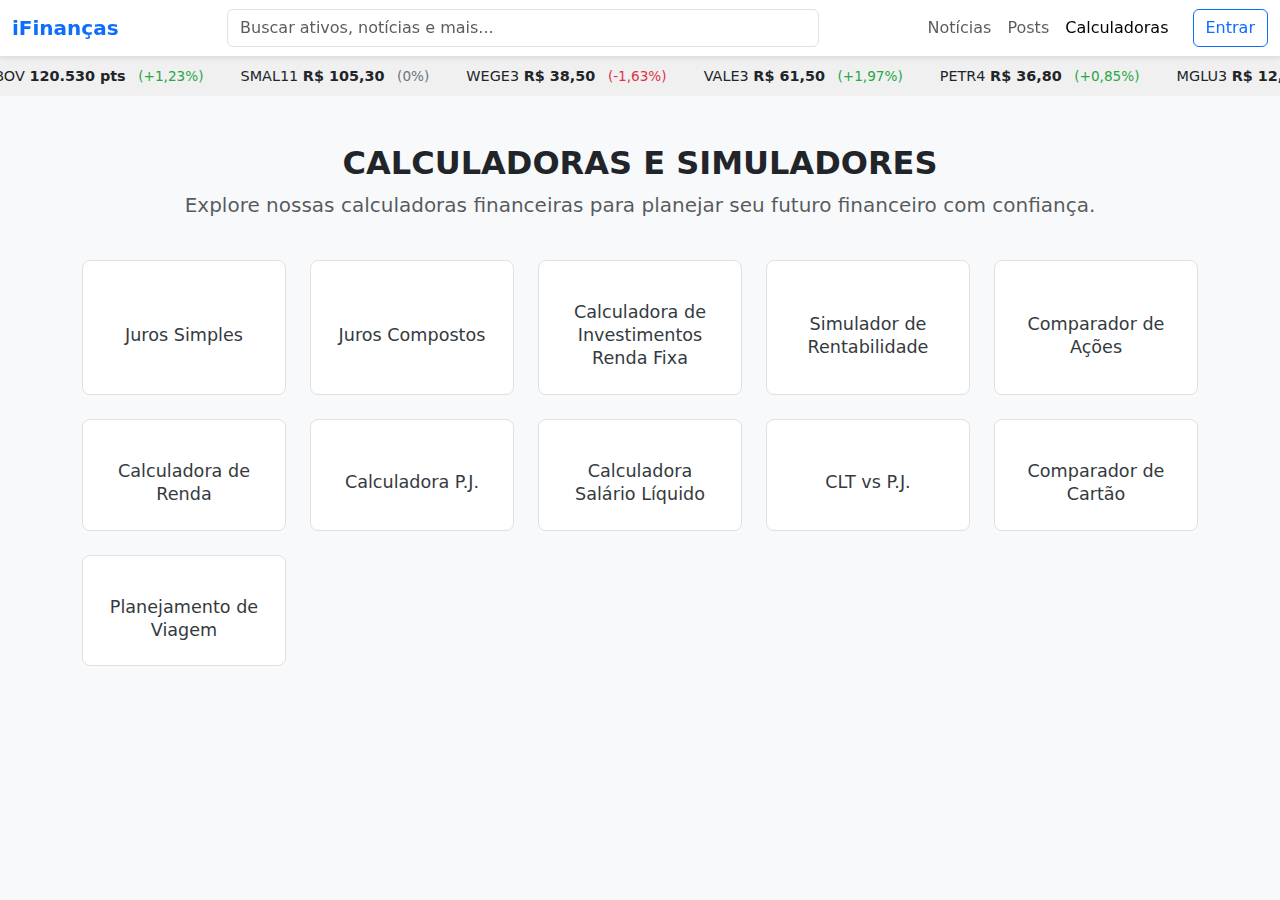
<file: pages/calculadoras/index.html>
<!DOCTYPE html>
<html lang="pt-BR">
<head>
    <meta charset="UTF-8">
    <meta name="viewport" content="width=device-width, initial-scale=1.0">
    <title>Calculadoras e Simuladores - iFinanças</title>
    <link href="https://cdn.jsdelivr.net/npm/bootstrap@5.3.3/dist/css/bootstrap.min.css" rel="stylesheet" integrity="sha384-QWTKZyjpPEjISv5WaRU9OFeRpok6YctnYmDr5pNlyT2bRjXh0JMhjY6hW+ALEwIH" crossorigin="anonymous">
    <!-- Font Awesome com hash de integridade corrigido para exibir os ícones -->
    <link rel="stylesheet" href="https://cdnjs.cloudflare.com/ajax/libs/font-awesome/6.0.0-beta3/css/all.min.css" integrity="sha512-Fo3rlrZj/k7ujTnHg4CGR2D7kSs0v4LLanw2qksYuRlEzO+tcaEPQogQ0KaoGN26/zrn20ImR1DfuLWnOo7aBA==" crossorigin="anonymous" referrerpolicy="no-referrer" />
    <link rel="stylesheet" href="../../css/calculadoras.css">
    <link rel="stylesheet" href="../../css/animations.css">
</head>
<body>

    <header>
        <nav class="navbar navbar-expand-lg navbar-light bg-white fixed-top border-bottom shadow-sm">
            <div class="container-fluid">
                <!-- Caminho corrigido para a página inicial -->
                <a class="navbar-brand fw-bold text-primary" href="../../index.html">iFinanças</a>
                <button class="navbar-toggler" type="button" data-bs-toggle="collapse" data-bs-target="#mainNavbar" aria-controls="mainNavbar" aria-expanded="false" aria-label="Toggle navigation">
                    <span class="navbar-toggler-icon"></span>
                </button>
                <div class="collapse navbar-collapse" id="mainNavbar">
                    <form class="d-flex mx-auto my-2 my-lg-0 navbar-search-form" role="search">
                        <input class="form-control me-2" type="search" placeholder="Buscar ativos, notícias e mais..." aria-label="Buscar">
                    </form>

                    <ul class="navbar-nav">
                        <li class="nav-item">
                            <!-- Caminho corrigido -->
                            <a class="nav-link" href="../../index.html">Notícias</a>
                        </li>
                        <li class="nav-item">
                            <!-- Caminho corrigido -->
                            <a class="nav-link" href="../../index.html">Posts</a>
                        </li>
                        <li class="nav-item">
                            <a class="nav-link active" aria-current="page" href="#">Calculadoras</a>
                        </li>
                    </ul>

                    <div class="d-flex align-items-center ms-lg-3 mt-2 mt-lg-0">
                        <button id="adminButton" class="btn btn-outline-primary">Entrar</button>
                    </div>
                </div>
            </div>
        </nav>
    </header>

<div class="ticker-bar">
    <div class="container-fluid">
        <div class="ticker-content">
            <div class="ticker-item"><span>IBOV</span> <span class="fw-bold">120.530 pts</span> <span class="quote-change positive">(+1,23%)</span></div>
            <div class="ticker-item"><span>SMAL11</span> <span class="fw-bold">R$ 105,30</span> <span class="quote-change neutral">(0%)</span></div>
            <div class="ticker-item"><span>WEGE3</span> <span class="fw-bold">R$ 38,50</span> <span class="quote-change negative">(-1,63%)</span></div>
            <div class="ticker-item"><span>VALE3</span> <span class="fw-bold">R$ 61,50</span> <span class="quote-change positive">(+1,97%)</span></div>
            <div class="ticker-item"><span>PETR4</span> <span class="fw-bold">R$ 36,80</span> <span class="quote-change positive">(+0,85%)</span></div>
            <div class="ticker-item"><span>MGLU3</span> <span class="fw-bold">R$ 12,25</span> <span class="quote-change negative">(-2,15%)</span></div>
            <div class="ticker-item"><span>IBOV</span> <span class="fw-bold">120.530 pts</span> <span class="quote-change positive">(+1,23%)</span></div>
            <div class="ticker-item"><span>SMAL11</span> <span class="fw-bold">R$ 105,30</span> <span class="quote-change neutral">(0%)</span></div>
            <div class="ticker-item"><span>WEGE3</span> <span class="fw-bold">R$ 38,50</span> <span class="quote-change negative">(-1,63%)</span></div>
            <div class="ticker-item"><span>VALE3</span> <span class="fw-bold">R$ 61,50</span> <span class="quote-change positive">(+1,97%)</span></div>
            <div class="ticker-item"><span>PETR4</span> <span class="fw-bold">R$ 36,80</span> <span class="quote-change positive">(+0,85%)</span></div>
            <div class="ticker-item"><span>MGLU3</span> <span class="fw-bold">R$ 12,25</span> <span class="quote-change negative">(-2,15%)</span></div>
        </div>
    </div>
</div>

    <main class="container my-5">
        <div class="row mb-4">
            <div class="col-12 text-center">
                <h2 class="fw-bold text-dark">CALCULADORAS E SIMULADORES</h2>
                <p class="lead text-muted">Explore nossas calculadoras financeiras para planejar seu futuro financeiro com confiança.</p>
            </div>
        </div>

        <div class="row row-cols-1 row-cols-sm-2 row-cols-md-3 row-cols-lg-5 g-4">
            
            <div class="col">
                <a href="/ifinancas/pages/calculadoras/juros-simples/" class="text-decoration-none">
                    <div class="calculator-card">
                        <i class="fas fa-percent icon"></i>
                        <h5>Juros Simples</h5>
                    </div>
                </a>
            </div>
            <div class="col">
                <a href="/ifinancas/pages/calculadoras/juros-compostos/" class="text-decoration-none">
                    <div class="calculator-card">
                        <i class="fas fa-calculator icon"></i>
                        <h5>Juros Compostos</h5>
                    </div>
                </a>
            </div>
            <div class="col">
                <a href="#" class="text-decoration-none">
                    <div class="calculator-card">
                        <i class="fas fa-chart-bar icon"></i>
                        <h5>Calculadora de Investimentos Renda Fixa</h5>
                    </div>
                </a>
            </div>
            <div class="col">
                <a href="#" class="text-decoration-none">
                    <div class="calculator-card">
                        <i class="fas fa-chart-pie icon"></i>
                        <h5>Simulador de Rentabilidade</h5>
                    </div>
                </a>
            </div>
            <div class="col">
                <a href="#" class="text-decoration-none">
                    <div class="calculator-card">
                        <i class="fas fa-balance-scale icon"></i>
                        <h5>Comparador de Ações</h5>
                    </div>
                </a>
            </div>
            <div class="col">
                <a href="#" class="text-decoration-none">
                    <div class="calculator-card">
                        <i class="fas fa-file-invoice-dollar icon"></i>
                        <h5>Calculadora de Renda</h5>
                    </div>
                </a>
            </div>
            <div class="col">
                <a href="#" class="text-decoration-none">
                    <div class="calculator-card">
                        <i class="fas fa-coins icon"></i>
                        <h5>Calculadora P.J.</h5>
                    </div>
                </a>
            </div>
            <div class="col">
                <a href="#" class="text-decoration-none">
                    <div class="calculator-card">
                        <i class="fas fa-wallet icon"></i>
                        <h5>Calculadora Salário Líquido</h5>
                    </div>
                </a>
            </div>
            <div class="col">
                <a href="#" class="text-decoration-none">
                    <div class="calculator-card">
                        <i class="fas fa-briefcase icon"></i>
                        <h5>CLT vs P.J.</h5>
                    </div>
                </a>
            </div>
            <div class="col">
                <a href="#" class="text-decoration-none">
                    <div class="calculator-card">
                        <i class="fas fa-credit-card icon"></i>
                        <h5>Comparador de Cartão</h5>
                    </div>
                </a>
            </div>
            <div class="col">
                <a href="#" class="text-decoration-none">
                    <div class="calculator-card">
                        <i class="fas fa-piggy-bank icon"></i>
                        <h5>Planejamento de Viagem</h5> 
                    </div>
                </a>
            </div>
        </div>
    </main>
    <div class="modal fade" id="loginModal" tabindex="-1" aria-labelledby="loginModalLabel" aria-hidden="true">
    <div class="modal-dialog">
        <div class="modal-content">
            <div class="modal-header">
                <h5 class="modal-title" id="loginModalLabel">Login de Administrador</h5>
                <button type="button" class="btn-close" data-bs-dismiss="modal" aria-label="Fechar"></button>
            </div>
            <div class="modal-body">
                <form id="loginForm">
                    <div class="mb-3">
                        <label for="usernameInput" class="form-label">Usuário</label>
                        <input type="text" class="form-control" id="usernameInput" required>
                    </div>
                    <div class="mb-3">
                        <label for="passwordInput" class="form-label">Senha</label>
                        <input type="password" class="form-control" id="passwordInput" required>
                    </div>
                    <div id="loginErrorMessage" class="alert alert-danger d-none" role="alert">
                        Usuário ou senha incorretos.
                    </div>
                    <button type="submit" class="btn btn-primary w-100">Entrar</button>
                </form>
            </div>
        </div>
    </div>
</div>
    <script src="../../js/animations.js"></script>
    <script src="https://cdn.jsdelivr.net/npm/bootstrap@5.3.3/dist/js/bootstrap.bundle.min.js" integrity="sha384-YvpcrYf0tY3lHB60NNkmXc5s9fDVZLESaAA55NDzOxhy9GkcIdslK1eN7N6jIeHz" crossorigin="anonymous"></script>
</body>
</html>
</file>
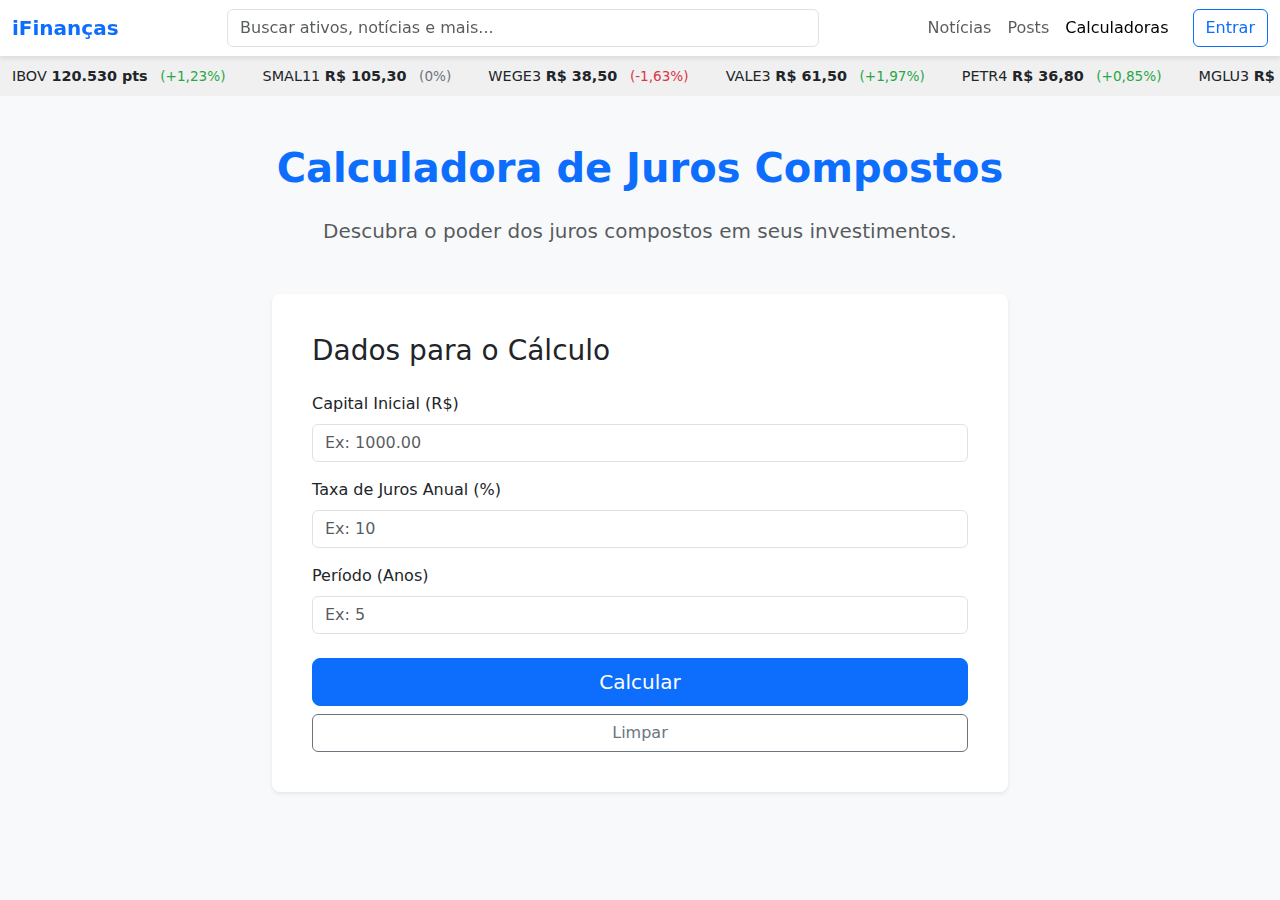
<file: pages/calculadoras/juros-compostos/index.html>
<!DOCTYPE html>
<html lang="pt-BR">
<head>
    <meta charset="UTF-8">
    <meta name="viewport" content="width=device-width, initial-scale=1.0">
    <title>Calculadora de Juros Compostos - iFinanças</title>
    <link href="https://cdn.jsdelivr.net/npm/bootstrap@5.3.3/dist/css/bootstrap.min.css" rel="stylesheet" integrity="sha384-QWTKZyjpPEjISv5WaRU9OFeRpok6YctnYmDr5pNlyT2bRjXh0JMhjY6hW+ALEwIH" crossorigin="anonymous">
    <link rel="stylesheet" href="https://cdnjs.cloudflare.com/ajax/libs/font-awesome/6.0.0-beta3/css/all.min.css" integrity="sha512-Fo3rlalH+t2L/Pz+m/3d+V0rU+J4o/8j/T+4Q6E0gKxO4w+t+R8gBwF5K6/q/F+u6V+w+C4wz+w+F5K6/q/F+w+C4wz+w+" crossorigin="anonymous" referrerpolicy="no-referrer" />
    <style>
        body {
            padding-top: 56px; /* Para o navbar fixo */
            background-color: #f8f9fa;
            min-height: 100vh; /* Garante que o corpo da página ocupe toda a altura da viewport */
            display: flex;
            flex-direction: column;
        }
        .navbar-search-form {
            max-width: 600px;
            width: 100%;
        }
        main {
            flex-grow: 1; /* Faz com que o conteúdo principal ocupe o espaço disponível, empurrando o rodapé para baixo */
        }
        .calculator-section {
            background-color: #fff;
            padding: 2.5rem;
            border-radius: 0.5rem;
            box-shadow: 0 0.125rem 0.25rem rgba(0, 0, 0, 0.075);
            margin-bottom: 2rem; /* Espaço entre as seções ou antes do rodapé */
        }
        .result-section {
            background-color: #e9ecef; /* Cor de fundo para a área de resultados */
            padding: 2rem;
            border-radius: 0.5rem;
            box-shadow: inset 0 0 0.5rem rgba(0, 0, 0, 0.05); /* Sombra interna para destaque */
            text-align: center;
        }
        .result-section h4 {
            color: #0d6efd; /* Cor primária do Bootstrap */
            margin-bottom: 1rem;
        }
        .result-section p {
            font-size: 1.2rem;
            margin-bottom: 0.5rem;
        }
        .result-value {
            font-size: 2.5rem;
            font-weight: bold;
            color: #28a745; /* Verde para resultado positivo, ajuste conforme necessário */
        }
        footer {
            background-color: #343a40; /* Fundo escuro como no seu rodapé */
            color: #f8f9fa; /* Texto claro */
            padding: 2rem 0;
            margin-top: auto; /* Empurra o rodapé para o final da página */
        }
        footer a {
            color: #f8f9fa;
            text-decoration: none;
        }
        footer a:hover {
            color: #0d6efd;
        }

        /* Estilos do Ticker */
        .ticker-bar {
            background-color: #f0f0f0; /* Fundo cinza claro para a barra do ticker */
            padding: 0.5rem 0;
            overflow: hidden; /* Importante para esconder o conteúdo que sai da tela */
            white-space: nowrap; /* Garante que os itens permaneçam em uma linha */
            box-shadow: inset 0 1px 0 rgba(0,0,0,.05); /* Pequena sombra para separar do topo */
        }
        .ticker-content {
            display: inline-block; /* Permite que o conteúdo se estenda horizontalmente */
            animation: ticker-scroll 30s linear infinite; /* Nome da animação, duração, velocidade, repetição */
        }
        .ticker-item {
            display: inline-block; /* Itens na mesma linha */
            margin-right: 2rem; /* Espaçamento entre os itens */
            font-size: 0.9rem; /* Tamanho da fonte */
            vertical-align: middle; /* Alinha o texto verticalmente */
        }
        .quote-change {
            margin-left: 0.5rem;
            font-size: 0.85rem;
        }
        .quote-change.positive {
            color: #28a745; /* Verde do Bootstrap success */
        }
        .quote-change.negative {
            color: #dc3545; /* Vermelho do Bootstrap danger */
        }
        .quote-change.neutral {
            color: #6c757d; /* Cinza do Bootstrap secondary */
        }
        @keyframes ticker-scroll {
            0% { transform: translateX(0%); }
            100% { transform: translateX(-50%); } /* Rola 50% para a esquerda (assumindo conteúdo duplicado) */
        }
    </style>
</head>
<body>

    <header>
        <nav class="navbar navbar-expand-lg navbar-light bg-white fixed-top border-bottom shadow-sm">
            <div class="container-fluid">
                <a class="navbar-brand fw-bold text-primary" href="../../../index.html">iFinanças</a> 
                <button class="navbar-toggler" type="button" data-bs-toggle="collapse" data-bs-target="#mainNavbar"
                    aria-controls="mainNavbar" aria-expanded="false" aria-label="Toggle navigation">
                    <span class="navbar-toggler-icon"></span>
                </button>
                <div class="collapse navbar-collapse" id="mainNavbar">
                    <form class="d-flex mx-auto my-2 my-lg-0 navbar-search-form" role="search">
                        <input class="form-control me-2" type="search" placeholder="Buscar ativos, notícias e mais..."
                            aria-label="Buscar">
                    </form>

                    <ul class="navbar-nav">
                        <li class="nav-item">
                            <a class="nav-link" href="../../../index.html">Notícias</a> 
                        </li>
                        <li class="nav-item">
                            <a class="nav-link" href="../../../index.html">Posts</a> 
                        </li>
                        <li class="nav-item">
                            <a class="nav-link active" aria-current="page" href="../index.html">Calculadoras</a> 
                        </li>
                    </ul>

                    <div class="d-flex align-items-center ms-lg-3 mt-2 mt-lg-0">
                        <a href="#" class="btn btn-outline-primary" id="adminButton" data-bs-toggle="modal" data-bs-target="#loginModal">Entrar</a>
                    </div>
                </div>
            </div>
        </nav>
    </header>

    <div class="ticker-bar">
        <div class="container-fluid">
            <div class="ticker-content" id="dynamic-ticker-content">
                <div class="ticker-item"><span>IBOV</span> <span class="fw-bold">120.530 pts</span> <span class="quote-change positive">(+1,23%)</span></div>
                <div class="ticker-item"><span>SMAL11</span> <span class="fw-bold">R$ 105,30</span> <span class="quote-change neutral">(0%)</span></div>
                <div class="ticker-item"><span>WEGE3</span> <span class="fw-bold">R$ 38,50</span> <span class="quote-change negative">(-1,63%)</span></div>
                <div class="ticker-item"><span>VALE3</span> <span class="fw-bold">R$ 61,50</span> <span class="quote-change positive">(+1,97%)</span></div>
                <div class="ticker-item"><span>PETR4</span> <span class="fw-bold">R$ 36,80</span> <span class="quote-change positive">(+0,85%)</span></div>
                <div class="ticker-item"><span>MGLU3</span> <span class="fw-bold">R$ 12,25</span> <span class="quote-change negative">(-2,15%)</span></div>
                <div class="ticker-item"><span>IBOV</span> <span class="fw-bold">120.530 pts</span> <span class="quote-change positive">(+1,23%)</span></div>
                <div class="ticker-item"><span>SMAL11</span> <span class="fw-bold">R$ 105,30</span> <span class="quote-change neutral">(0%)</span></div>
                <div class="ticker-item"><span>WEGE3</span> <span class="fw-bold">R$ 38,50</span> <span class="quote-change negative">(-1,63%)</span></div>
                <div class="ticker-item"><span>VALE3</span> <span class="fw-bold">R$ 61,50</span> <span class="quote-change positive">(+1,97%)</span></div>
                <div class="ticker-item"><span>PETR4</span> <span class="fw-bold">R$ 36,80</span> <span class="quote-change positive">(+0,85%)</span></div>
                <div class="ticker-item"><span>MGLU3</span> <span class="fw-bold">R$ 12,25</span> <span class="quote-change negative">(-2,15%)</span></div>
            </div>
        </div>
    </div>

    <main class="container my-5">
        <div class="row justify-content-center">
            <div class="col-lg-8">
                <h1 class="text-center mb-4 fw-bold text-primary">Calculadora de Juros Compostos</h1>
                <p class="text-center lead text-muted mb-5">Descubra o poder dos juros compostos em seus investimentos.</p>

                <div class="calculator-section">
                    <h3 class="mb-4 text-dark">Dados para o Cálculo</h3>
                    <form id="jurosCompostosForm">
                        <div class="mb-3">
                            <label for="capitalComposto" class="form-label">Capital Inicial (R$)</label>
                            <input type="number" class="form-control" id="capitalComposto" placeholder="Ex: 1000.00" step="0.01" required>
                        </div>
                        <div class="mb-3">
                            <label for="taxaComposta" class="form-label">Taxa de Juros Anual (%)</label>
                            <input type="number" class="form-control" id="taxaComposta" placeholder="Ex: 10" step="0.01" required>
                        </div>
                        <div class="mb-4">
                            <label for="tempoComposto" class="form-label">Período (Anos)</label>
                            <input type="number" class="form-control" id="tempoComposto" placeholder="Ex: 5" step="1" required>
                        </div>
                        <div class="d-grid gap-2">
                            <button type="submit" class="btn btn-primary btn-lg">Calcular</button>
                            <button type="reset" class="btn btn-outline-secondary">Limpar</button>
                        </div>
                    </form>
                </div>

                <div class="result-section mt-5" id="resultadoJurosCompostos" style="display: none;">
                    <h3 class="text-dark mb-3">Resultado do Cálculo</h3>
                    <p>Montante Final:</p>
                    <p class="result-value" id="montanteCompostoFinal">R$ 0,00</p>
                    <p>Juros Totais Gerados:</p>
                    <p class="result-value" id="jurosCompostosGerados">R$ 0,00</p>
                </div>
            </div>
        </div>
    </main>


    <div class="modal fade" id="loginModal" tabindex="-1" aria-labelledby="loginModalLabel" aria-hidden="true">
        <div class="modal-dialog">
            <div class="modal-content">
                <div class="modal-header">
                    <h5 class="modal-title" id="loginModalLabel">Login de Administrador</h5>
                    <button type="button" class="btn-close" data-bs-dismiss="modal" aria-label="Fechar"></button>
                </div>
                <div class="modal-body">
                    <form id="loginForm">
                        <div class="mb-3">
                            <label for="usernameInput" class="form-label">Usuário</label>
                            <input type="text" class="form-control" id="usernameInput" required>
                        </div>
                        <div class="mb-3">
                            <label for="passwordInput" class="form-label">Senha</label>
                            <input type="password" class="form-control" id="passwordInput" required>
                        </div>
                        <div id="loginErrorMessage" class="alert alert-danger d-none" role="alert">
                            Usuário ou senha incorretos.
                        </div>
                        <button type="submit" class="btn btn-primary w-100">Entrar</button>
                    </form>
                </div>
            </div>
        </div>
    </div>
    
    <script src="https://cdn.jsdelivr.net/npm/bootstrap@5.3.3/dist/js/bootstrap.bundle.min.js" integrity="sha384-YvpcrYf0tY3lHB60NNkmXc5s9fDVZLESaAA55NDzOxhy9GkcIdslK1eN7N6jIeHz" crossorigin="anonymous"></script>
    <script>
        // JS para a calculadora de Juros Compostos
        document.addEventListener('DOMContentLoaded', () => {
            const form = document.getElementById('jurosCompostosForm');
            const capitalInput = document.getElementById('capitalComposto');
            const taxaInput = document.getElementById('taxaComposta');
            const tempoInput = document.getElementById('tempoComposto');
            const resultadoSection = document.getElementById('resultadoJurosCompostos');
            const montanteFinalDisplay = document.getElementById('montanteCompostoFinal');
            const jurosGeradosDisplay = document.getElementById('jurosCompostosGerados');

            form.addEventListener('submit', (event) => {
                event.preventDefault(); // Impede o envio do formulário

                const capital = parseFloat(capitalInput.value);
                const taxa = parseFloat(taxaInput.value) / 100; // Converte para decimal
                const tempo = parseFloat(tempoInput.value);

                if (isNaN(capital) || isNaN(taxa) || isNaN(tempo) || capital <= 0 || taxa <= 0 || tempo <= 0) {
                    alert('Por favor, insira valores válidos e positivos para Capital, Taxa e Período.');
                    return;
                }

                // Fórmula de Juros Compostos: M = C * (1 + i)^t
                const montante = capital * Math.pow((1 + taxa), tempo);
                const juros = montante - capital;

                montanteFinalDisplay.textContent = `R$ ${montante.toFixed(2).replace('.', ',')}`;
                jurosGeradosDisplay.textContent = `R$ ${juros.toFixed(2).replace('.', ',')}`;
                resultadoSection.style.display = 'block'; // Mostra a seção de resultado
            });

            form.addEventListener('reset', () => {
                resultadoSection.style.display = 'none'; // Esconde a seção de resultado ao limpar
                montanteFinalDisplay.textContent = 'R$ 0,00';
                jurosGeradosDisplay.textContent = 'R$ 0,00';
            });

            // --- Código de Login (copiado do seu index.html, ajuste conforme necessário) ---
            const adminButton = document.getElementById('adminButton');
            const loginModalElement = document.getElementById('loginModal');
            const loginModal = loginModalElement ? new bootstrap.Modal(loginModalElement) : null;
            const loginForm = document.getElementById('loginForm');
            const usernameInputLogin = document.getElementById('usernameInput'); 
            const passwordInputLogin = document.getElementById('passwordInput'); 
            const loginErrorMessage = document.getElementById('loginErrorMessage');

            if (loginForm) {
                loginForm.addEventListener('submit', (event) => {
                    event.preventDefault();

                    const username = usernameInputLogin.value;
                    const password = passwordInputLogin.value;

                    if (username === 'admin' && password === 'admin') {
                        loginErrorMessage.classList.add('d-none');
                        if (loginModal) loginModal.hide();
                        // Ajuste o caminho para subir dois níveis e ir para a pasta admin
                        window.location.href = '../../admin/admin.html'; 
                    } else {
                        loginErrorMessage.classList.remove('d-none');
                    }
                });
            }

            if (loginModalElement) { 
                loginModalElement.addEventListener('hidden.bs.modal', () => {
                    if (loginForm) loginForm.reset();
                    if (loginErrorMessage) loginErrorMessage.classList.add('d-none');
                });
            }
            // --- Fim do Código de Login ---

            // --- Código do Ticker (Estático ou Dinâmico) ---
            // Se você já tem o código dinâmico para o ticker, cole-o aqui.
            // Para este template, estou usando a versão estática com animação CSS.
            const dynamicTickerContent = document.getElementById('dynamic-ticker-content');
            if (dynamicTickerContent) {
                // O HTML já possui o conteúdo duplicado para a animação CSS.
                // Se for carregar dinamicamente com JS e API, o código da API iria aqui.
            }
            // --- Fim do Código do Ticker ---
        });
    </script>
</body>
</html>
</file>
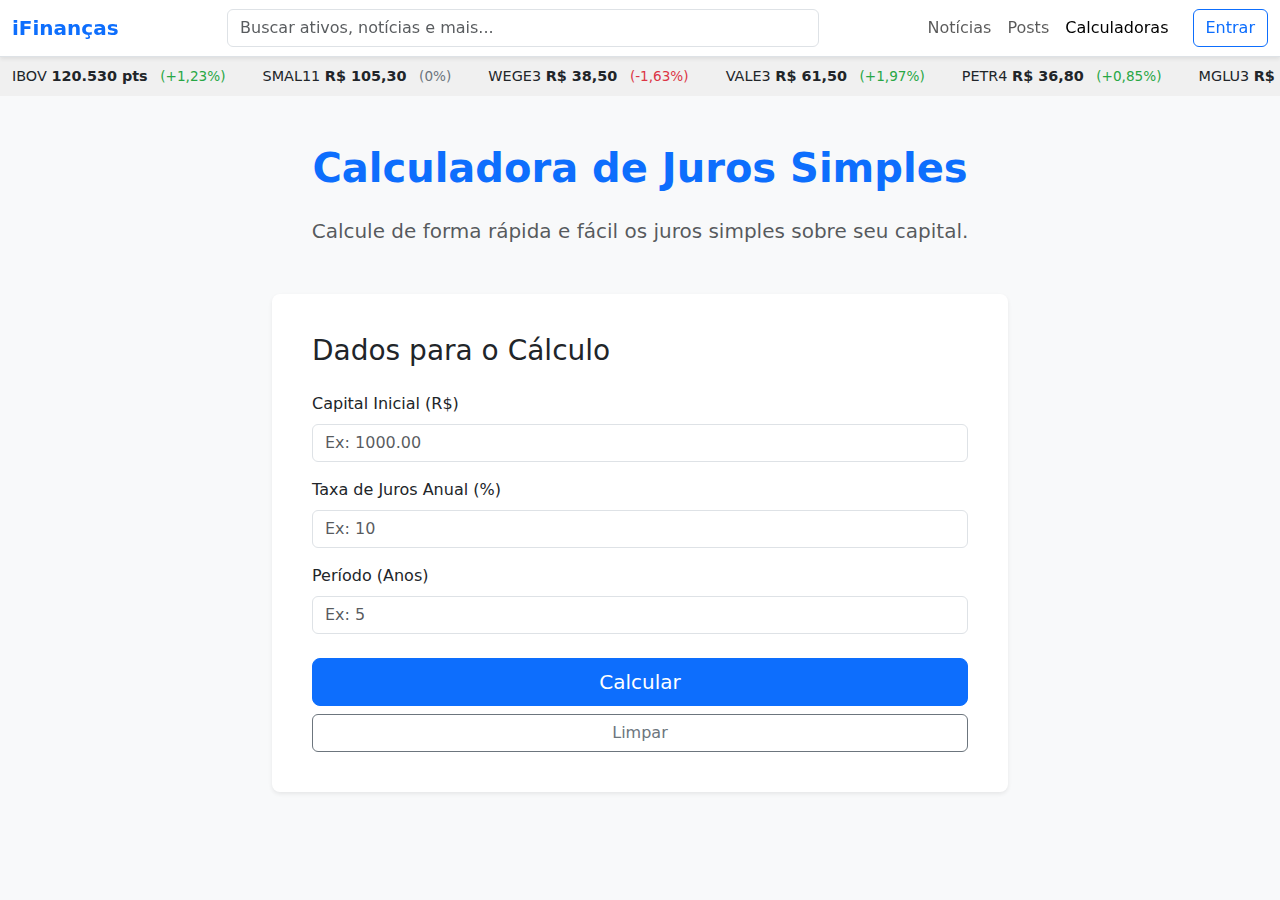
<file: pages/calculadoras/juros-simples/index.html>
<!DOCTYPE html>
<html lang="pt-BR">
<head>
    <meta charset="UTF-8">
    <meta name="viewport" content="width=device-width, initial-scale=1.0">
    <title>Calculadora de Juros Simples - iFinanças</title>
    <link href="https://cdn.jsdelivr.net/npm/bootstrap@5.3.3/dist/css/bootstrap.min.css" rel="stylesheet" integrity="sha384-QWTKZyjpPEjISv5WaRU9OFeRpok6YctnYmDr5pNlyT2bRjXh0JMhjY6hW+ALEwIH" crossorigin="anonymous">
    <link rel="stylesheet" href="https://cdnjs.cloudflare.com/ajax/libs/font-awesome/6.0.0-beta3/css/all.min.css" integrity="sha512-Fo3rlalH+t2L/Pz+m/3d+V0rU+J4o/8j/T+4Q6E0gKxO4w+t+R8gBwF5K6/q/F+u6V+w+C4wz+w+F5K6/q/F+w+C4wz+w+" crossorigin="anonymous" referrerpolicy="no-referrer" />
    <style>
        body {
            padding-top: 56px; /* Para o navbar fixo */
            background-color: #f8f9fa;
            min-height: 100vh; /* Garante que o corpo da página ocupe toda a altura da viewport */
            display: flex;
            flex-direction: column;
        }
        .navbar-search-form {
            max-width: 600px;
            width: 100%;
        }
        main {
            flex-grow: 1; /* Faz com que o conteúdo principal ocupe o espaço disponível, empurrando o rodapé para baixo */
        }
        .calculator-section {
            background-color: #fff;
            padding: 2.5rem;
            border-radius: 0.5rem;
            box-shadow: 0 0.125rem 0.25rem rgba(0, 0, 0, 0.075);
            margin-bottom: 2rem; /* Espaço entre as seções ou antes do rodapé */
        }
        .result-section {
            background-color: #e9ecef; /* Cor de fundo para a área de resultados */
            padding: 2rem;
            border-radius: 0.5rem;
            box-shadow: inset 0 0 0.5rem rgba(0, 0, 0, 0.05); /* Sombra interna para destaque */
            text-align: center;
        }
        .result-section h4 {
            color: #0d6efd; /* Cor primária do Bootstrap */
            margin-bottom: 1rem;
        }
        .result-section p {
            font-size: 1.2rem;
            margin-bottom: 0.5rem;
        }
        .result-value {
            font-size: 2.5rem;
            font-weight: bold;
            color: #28a745; /* Verde para resultado positivo, ajuste conforme necessário */
        }
        footer {
            background-color: #343a40; /* Fundo escuro como no seu rodapé */
            color: #f8f9fa; /* Texto claro */
            padding: 2rem 0;
            margin-top: auto; /* Empurra o rodapé para o final da página */
        }
        footer a {
            color: #f8f9fa;
            text-decoration: none;
        }
        footer a:hover {
            color: #0d6efd;
        }

        /* Estilos do Ticker */
        .ticker-bar {
            background-color: #f0f0f0; /* Fundo cinza claro para a barra do ticker */
            padding: 0.5rem 0;
            overflow: hidden; /* Importante para esconder o conteúdo que sai da tela */
            white-space: nowrap; /* Garante que os itens permaneçam em uma linha */
            box-shadow: inset 0 1px 0 rgba(0,0,0,.05); /* Pequena sombra para separar do topo */
        }
        .ticker-content {
            display: inline-block; /* Permite que o conteúdo se estenda horizontalmente */
            animation: ticker-scroll 30s linear infinite; /* Nome da animação, duração, velocidade, repetição */
        }
        .ticker-item {
            display: inline-block; /* Itens na mesma linha */
            margin-right: 2rem; /* Espaçamento entre os itens */
            font-size: 0.9rem; /* Tamanho da fonte */
            vertical-align: middle; /* Alinha o texto verticalmente */
        }
        .quote-change {
            margin-left: 0.5rem;
            font-size: 0.85rem;
        }
        .quote-change.positive {
            color: #28a745; /* Verde do Bootstrap success */
        }
        .quote-change.negative {
            color: #dc3545; /* Vermelho do Bootstrap danger */
        }
        .quote-change.neutral {
            color: #6c757d; /* Cinza do Bootstrap secondary */
        }
        @keyframes ticker-scroll {
            0% { transform: translateX(0%); }
            100% { transform: translateX(-50%); } /* Rola 50% para a esquerda (assumindo conteúdo duplicado) */
        }
    </style>
</head>
<body>

    <header>
        <nav class="navbar navbar-expand-lg navbar-light bg-white fixed-top border-bottom shadow-sm">
            <div class="container-fluid">
                <a class="navbar-brand fw-bold text-primary" href="../../../index.html">iFinanças</a> 
                <button class="navbar-toggler" type="button" data-bs-toggle="collapse" data-bs-target="#mainNavbar"
                    aria-controls="mainNavbar" aria-expanded="false" aria-label="Toggle navigation">
                    <span class="navbar-toggler-icon"></span>
                </button>
                <div class="collapse navbar-collapse" id="mainNavbar">
                    <form class="d-flex mx-auto my-2 my-lg-0 navbar-search-form" role="search">
                        <input class="form-control me-2" type="search" placeholder="Buscar ativos, notícias e mais..."
                            aria-label="Buscar">
                    </form>

                    <ul class="navbar-nav">
                        <li class="nav-item">
                            <a class="nav-link" href="../../index.html">Notícias</a> 
                        </li>
                        <li class="nav-item">
                            <a class="nav-link" href="../../index.html">Posts</a> 
                        </li>
                        <li class="nav-item">
                            <a class="nav-link active" aria-current="page" href="../index.html">Calculadoras</a> 
                        </li>
                    </ul>

                    <div class="d-flex align-items-center ms-lg-3 mt-2 mt-lg-0">
                        <a href="#" class="btn btn-outline-primary" id="adminButton" data-bs-toggle="modal" data-bs-target="#loginModal">Entrar</a>
                    </div>
                </div>
            </div>
        </nav>
    </header>

    <div class="ticker-bar">
        <div class="container-fluid">
            <div class="ticker-content" id="dynamic-ticker-content">
                <div class="ticker-item"><span>IBOV</span> <span class="fw-bold">120.530 pts</span> <span class="quote-change positive">(+1,23%)</span></div>
                <div class="ticker-item"><span>SMAL11</span> <span class="fw-bold">R$ 105,30</span> <span class="quote-change neutral">(0%)</span></div>
                <div class="ticker-item"><span>WEGE3</span> <span class="fw-bold">R$ 38,50</span> <span class="quote-change negative">(-1,63%)</span></div>
                <div class="ticker-item"><span>VALE3</span> <span class="fw-bold">R$ 61,50</span> <span class="quote-change positive">(+1,97%)</span></div>
                <div class="ticker-item"><span>PETR4</span> <span class="fw-bold">R$ 36,80</span> <span class="quote-change positive">(+0,85%)</span></div>
                <div class="ticker-item"><span>MGLU3</span> <span class="fw-bold">R$ 12,25</span> <span class="quote-change negative">(-2,15%)</span></div>
                <div class="ticker-item"><span>IBOV</span> <span class="fw-bold">120.530 pts</span> <span class="quote-change positive">(+1,23%)</span></div>
                <div class="ticker-item"><span>SMAL11</span> <span class="fw-bold">R$ 105,30</span> <span class="quote-change neutral">(0%)</span></div>
                <div class="ticker-item"><span>WEGE3</span> <span class="fw-bold">R$ 38,50</span> <span class="quote-change negative">(-1,63%)</span></div>
                <div class="ticker-item"><span>VALE3</span> <span class="fw-bold">R$ 61,50</span> <span class="quote-change positive">(+1,97%)</span></div>
                <div class="ticker-item"><span>PETR4</span> <span class="fw-bold">R$ 36,80</span> <span class="quote-change positive">(+0,85%)</span></div>
                <div class="ticker-item"><span>MGLU3</span> <span class="fw-bold">R$ 12,25</span> <span class="quote-change negative">(-2,15%)</span></div>
            </div>
        </div>
    </div>

    <main class="container my-5">
        <div class="row justify-content-center">
            <div class="col-lg-8">
                <h1 class="text-center mb-4 fw-bold text-primary">Calculadora de Juros Simples</h1>
                <p class="text-center lead text-muted mb-5">Calcule de forma rápida e fácil os juros simples sobre seu capital.</p>

                <div class="calculator-section">
                    <h3 class="mb-4 text-dark">Dados para o Cálculo</h3>
                    <form id="jurosSimplesForm">
                        <div class="mb-3">
                            <label for="capital" class="form-label">Capital Inicial (R$)</label>
                            <input type="number" class="form-control" id="capital" placeholder="Ex: 1000.00" step="0.01" required>
                        </div>
                        <div class="mb-3">
                            <label for="taxa" class="form-label">Taxa de Juros Anual (%)</label>
                            <input type="number" class="form-control" id="taxa" placeholder="Ex: 10" step="0.01" required>
                        </div>
                        <div class="mb-4">
                            <label for="tempo" class="form-label">Período (Anos)</label>
                            <input type="number" class="form-control" id="tempo" placeholder="Ex: 5" step="1" required>
                        </div>
                        <div class="d-grid gap-2">
                            <button type="submit" class="btn btn-primary btn-lg">Calcular</button>
                            <button type="reset" class="btn btn-outline-secondary">Limpar</button>
                        </div>
                    </form>
                </div>

                <div class="result-section mt-5" id="resultadoJurosSimples" style="display: none;">
                    <h3 class="text-dark mb-3">Resultado do Cálculo</h3>
                    <p>Juros Gerados:</p>
                    <p class="result-value" id="jurosGerados">R$ 0,00</p>
                    <p>Montante Final:</p>
                    <p class="result-value" id="montanteFinal">R$ 0,00</p>
                </div>
            </div>
        </div>
    </main>

    
    <div class="modal fade" id="loginModal" tabindex="-1" aria-labelledby="loginModalLabel" aria-hidden="true">
        <div class="modal-dialog">
            <div class="modal-content">
                <div class="modal-header">
                    <h5 class="modal-title" id="loginModalLabel">Login de Administrador</h5>
                    <button type="button" class="btn-close" data-bs-dismiss="modal" aria-label="Fechar"></button>
                </div>
                <div class="modal-body">
                    <form id="loginForm">
                        <div class="mb-3">
                            <label for="usernameInput" class="form-label">Usuário</label>
                            <input type="text" class="form-control" id="usernameInput" required>
                        </div>
                        <div class="mb-3">
                            <label for="passwordInput" class="form-label">Senha</label>
                            <input type="password" class="form-control" id="passwordInput" required>
                        </div>
                        <div id="loginErrorMessage" class="alert alert-danger d-none" role="alert">
                            Usuário ou senha incorretos.
                        </div>
                        <button type="submit" class="btn btn-primary w-100">Entrar</button>
                    </form>
                </div>
            </div>
        </div>
    </div>
    
    <script src="https://cdn.jsdelivr.net/npm/bootstrap@5.3.3/dist/js/bootstrap.bundle.min.js" integrity="sha384-YvpcrYf0tY3lHB60NNkmXc5s9fDVZLESaAA55NDzOxhy9GkcIdslK1eN7N6jIeHz" crossorigin="anonymous"></script>
    <script>
        // JS para a calculadora de Juros Simples
        document.addEventListener('DOMContentLoaded', () => {
            const form = document.getElementById('jurosSimplesForm');
            const capitalInput = document.getElementById('capital');
            const taxaInput = document.getElementById('taxa');
            const tempoInput = document.getElementById('tempo');
            const resultadoSection = document.getElementById('resultadoJurosSimples');
            const jurosGeradosDisplay = document.getElementById('jurosGerados');
            const montanteFinalDisplay = document.getElementById('montanteFinal');

            form.addEventListener('submit', (event) => {
                event.preventDefault(); // Impede o envio do formulário

                const capital = parseFloat(capitalInput.value);
                const taxa = parseFloat(taxaInput.value) / 100; // Converte para decimal
                const tempo = parseFloat(tempoInput.value);

                if (isNaN(capital) || isNaN(taxa) || isNaN(tempo) || capital <= 0 || taxa <= 0 || tempo <= 0) {
                    alert('Por favor, insira valores válidos e positivos para Capital, Taxa e Período.');
                    return;
                }

                const juros = capital * taxa * tempo;
                const montante = capital + juros;

                jurosGeradosDisplay.textContent = `R$ ${juros.toFixed(2).replace('.', ',')}`;
                montanteFinalDisplay.textContent = `R$ ${montante.toFixed(2).replace('.', ',')}`;
                resultadoSection.style.display = 'block'; // Mostra a seção de resultado
            });

            form.addEventListener('reset', () => {
                resultadoSection.style.display = 'none'; // Esconde a seção de resultado ao limpar
                jurosGeradosDisplay.textContent = 'R$ 0,00';
                montanteFinalDisplay.textContent = 'R$ 0,00';
            });

            // --- Código de Login (copiado do seu index.html, ajuste conforme necessário) ---
            const adminButton = document.getElementById('adminButton');
            const loginModalElement = document.getElementById('loginModal');
            const loginModal = loginModalElement ? new bootstrap.Modal(loginModalElement) : null;
            const loginForm = document.getElementById('loginForm');
            const usernameInputLogin = document.getElementById('usernameInput'); 
            const passwordInputLogin = document.getElementById('passwordInput'); 
            const loginErrorMessage = document.getElementById('loginErrorMessage');

            if (loginForm) {
                loginForm.addEventListener('submit', (event) => {
                    event.preventDefault();

                    const username = usernameInputLogin.value;
                    const password = passwordInputLogin.value;

                    if (username === 'admin' && password === 'admin') {
                        loginErrorMessage.classList.add('d-none');
                        if (loginModal) loginModal.hide();
                        // Ajuste o caminho para subir um nível e ir para a pasta admin
                        window.location.href = '../../../admin/admin.html'; 
                    } else {
                        loginErrorMessage.classList.remove('d-none');
                    }
                });
            }

            if (loginModalElement) { // Usar loginModalElement para o listener
                loginModalElement.addEventListener('hidden.bs.modal', () => {
                    if (loginForm) loginForm.reset();
                    if (loginErrorMessage) loginErrorMessage.classList.add('d-none');
                });
            }
            // --- Fim do Código de Login ---

            // --- Código do Ticker (Copie e cole aqui se quiser ele estático ou com a lógica dinâmica) ---
            // Se você já tem o código dinâmico para o ticker, cole-o aqui.
            // Para este template, estou usando a versão estática com animação CSS.
            const dynamicTickerContent = document.getElementById('dynamic-ticker-content');
            if (dynamicTickerContent) {
                // Se a intenção é ter os dados estáticos mas com o carrossel CSS,
                // você pode deixar o HTML duplicado e o CSS fará o trabalho.
                // Se for carregar dinamicamente com JS e API, o código da API iria aqui.
            }
            // --- Fim do Código do Ticker ---
        });
    </script>
</body>
</html>
</file>
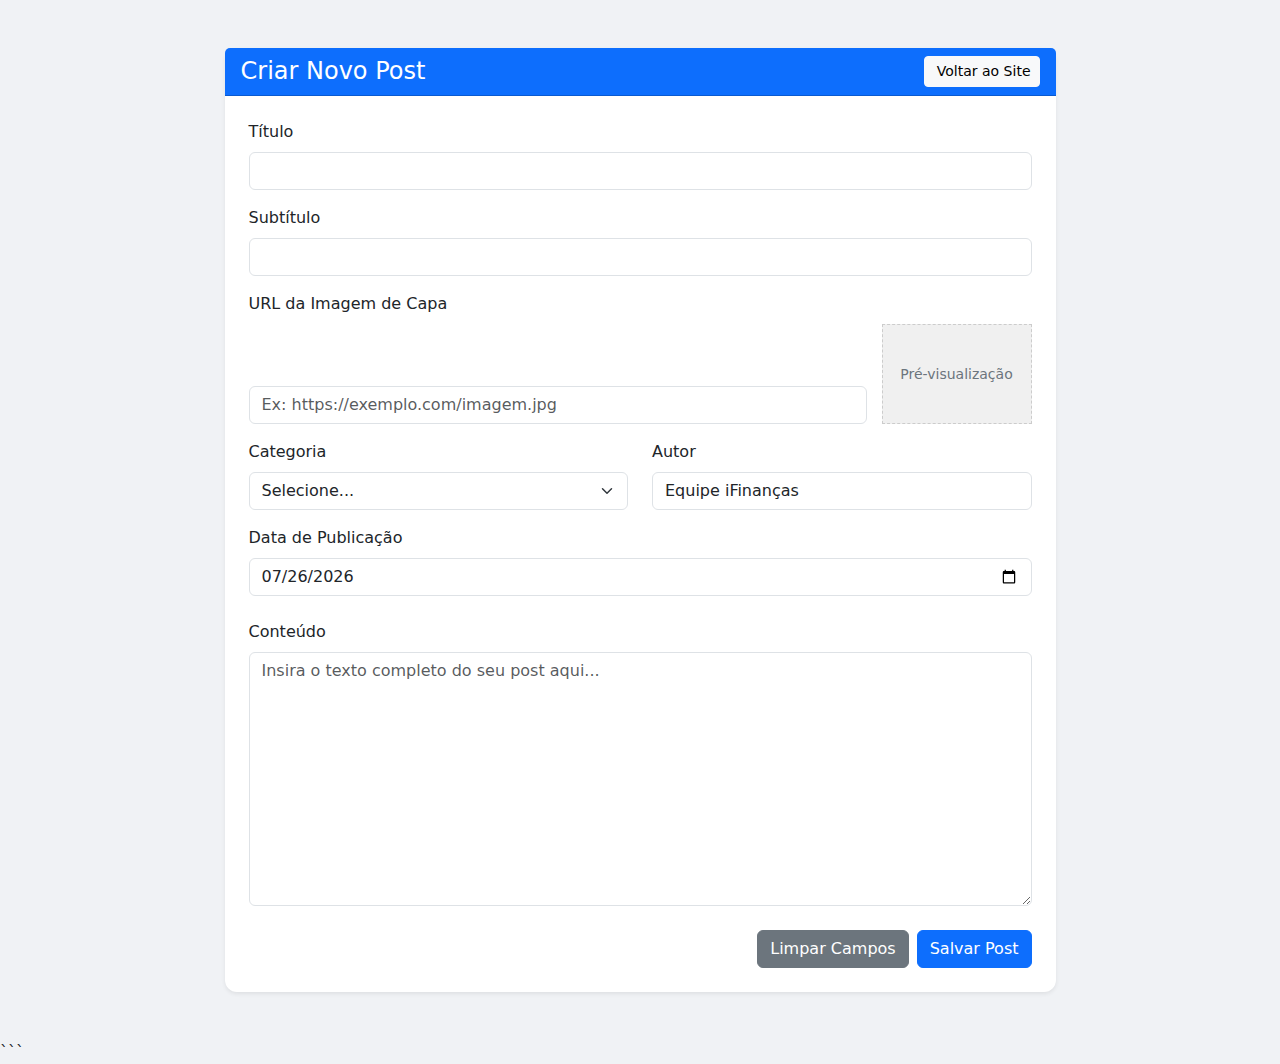
<file: admin/admin.html>
<!DOCTYPE html>
<html lang="pt-BR">
<head>
    <meta charset="UTF-8">
    <meta name="viewport" content="width=device-width, initial-scale=1.0">
    <title>Admin - Criar Novo Post</title>
    <!-- Font Awesome para ícones -->
    <link rel="stylesheet" href="https://cdnjs.cloudflare.com/ajax/libs/font-awesome/6.0.0-beta3/css/all.min.css" integrity="sha512-Fo3rlrZj/k7ujTnHg4CGR2D7kSs0v4LLanw2qksYuRlEzO+tcaEPQogQ0KaoGN26/zrn20ImR1DfuLWnOo7aBA==" crossorigin="anonymous" referrerpolicy="no-referrer" />
    <link href="https://cdn.jsdelivr.net/npm/bootstrap@5.3.3/dist/css/bootstrap.min.css" rel="stylesheet">
    <link rel="stylesheet" href="admin.css">
    <style>
        /* Estilos adicionais para a visualização da imagem */
        .image-preview-container {
            display: flex;
            align-items: flex-end; /* Alinha a imagem com o campo de input */
            gap: 15px; /* Espaçamento entre o input e a imagem */
        }
        .image-preview {
            width: 150px; /* Largura fixa para a visualização */
            height: 100px; /* Altura fixa para a visualização */
            border: 1px dashed #ccc;
            background-color: #f0f0f0;
            display: flex;
            justify-content: center;
            align-items: center;
            overflow: hidden; /* Garante que a imagem não transborde */
            flex-shrink: 0; /* Impede que a imagem encolha */
        }
        .image-preview img {
            max-width: 100%;
            max-height: 100%;
            object-fit: contain; /* Garante que a imagem se ajuste sem cortar */
        }
        .image-preview span {
            color: #6c757d;
            font-size: 0.875rem;
            text-align: center;
        }
    </style>
</head>
<body>
    <div class="container mt-5 mb-5">
        <div class="row justify-content-center">
            <div class="col-lg-9">
                <div class="card shadow-sm">
                    <div class="card-header bg-primary text-white d-flex justify-content-between align-items-center">
                        <h4 class="mb-0">Criar Novo Post</h4>
                        <a href="../index.html" class="btn btn-light btn-sm">
                            <i class="fas fa-arrow-left me-1"></i> Voltar ao Site
                        </a>
                    </div>
                    <div class="card-body p-4">
                        <form id="post-form">
                            <div class="mb-3">
                                <label for="post-title" class="form-label">Título</label>
                                <input type="text" class="form-control" id="post-title" name="titulo" required>
                            </div>
                            <div class="mb-3">
                                <label for="post-subtitle" class="form-label">Subtítulo</label>
                                <input type="text" class="form-control" id="post-subtitle" name="subtitulo">
                            </div>

                            <div class="mb-3">
                                <label for="post-image-url" class="form-label">URL da Imagem de Capa</label>
                                <div class="image-preview-container">
                                    <input type="url" class="form-control" id="post-image-url" name="url_imagem" placeholder="Ex: https://exemplo.com/imagem.jpg">
                                    <div class="image-preview" id="image-preview-display">
                                        <span>Pré-visualização</span>
                                    </div>
                                </div>
                            </div>
                            <div class="row">
                                <div class="col-md-6 mb-3">
                                    <label for="post-category" class="form-label">Categoria</label>
                                    <select class="form-select" id="post-category" name="categoria" required>
                                        <option selected disabled value="">Selecione...</option>
                                        <option>Notícias</option>
                                        <option>Análises</option>
                                        <option>Mercado</option>
                                        <option>Educação Financeira</option>
                                        <option>Tecnologia</option>
                                    </select>
                                </div>
                                <div class="col-md-6 mb-3">
                                    <label for="post-author" class="form-label">Autor</label>
                                    <input type="text" class="form-control" id="post-author" name="autor" value="Equipe iFinanças" required>
                                </div>
                            </div>
                            <div class="mb-4">
                                <label for="post-date" class="form-label">Data de Publicação</label>
                                <input type="date" class="form-control" id="post-date" name="data" required>
                            </div>
                            <div class="mb-4">
                                <label for="post-content" class="form-label">Conteúdo</label>
                                <textarea class="form-control" id="post-content" name="conteudo" rows="10" placeholder="Insira o texto completo do seu post aqui..." required></textarea>
                            </div>
                            <div class="d-flex justify-content-end gap-2">
                                <button type="button" class="btn btn-secondary" id="clear-btn">Limpar Campos</button>
                                <button type="submit" class="btn btn-primary">Salvar Post</button>
                            </div>
                        </form>
                    </div>
                </div>
            </div>
        </div>
    </div>

    <script src="admin.js"></script>
</body>
</html>
```
</file>
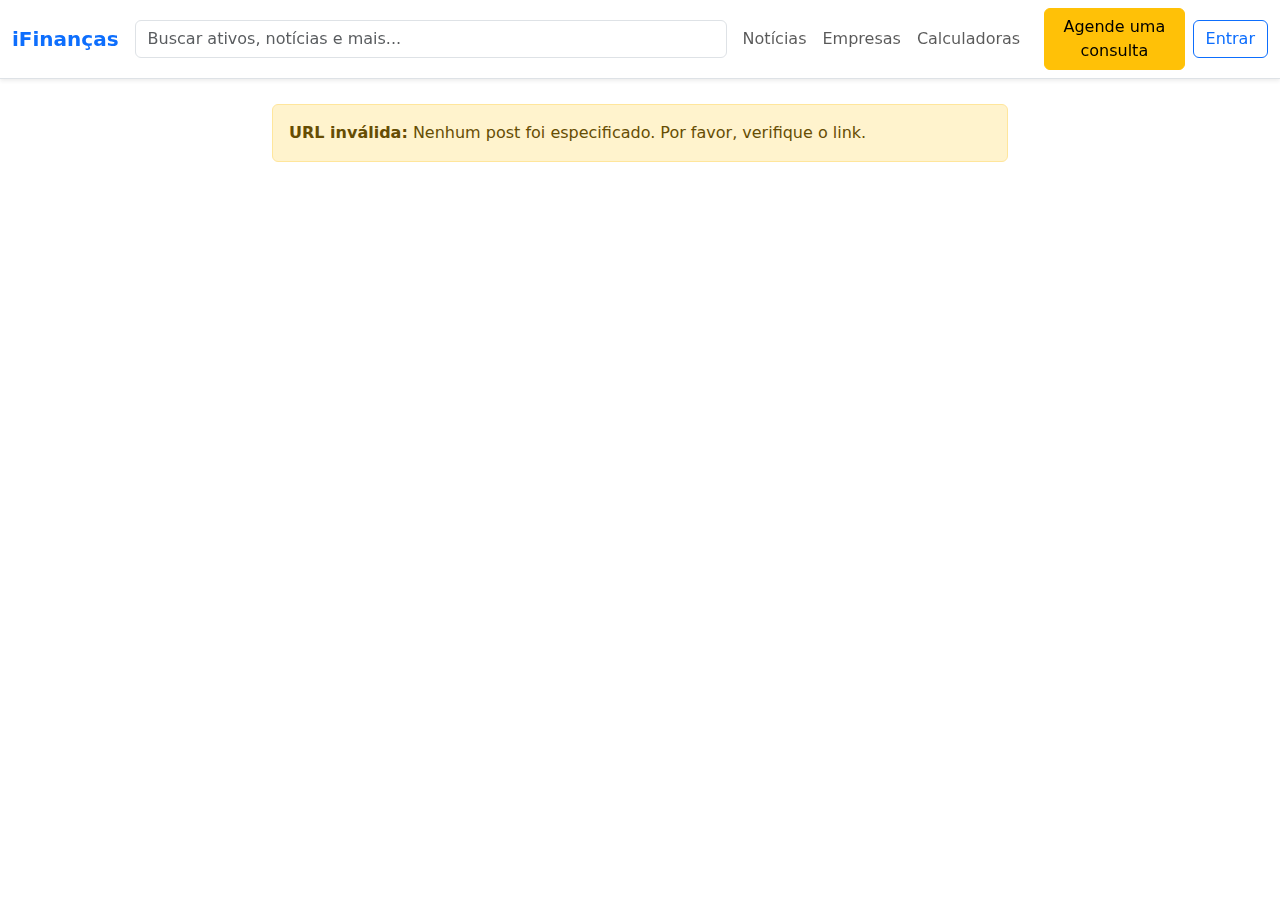
<file: pages/post.html>
<!DOCTYPE html>
<html lang="pt-BR">
<head>
    <meta charset="UTF-8">
    <meta name="viewport" content="width=device-width, initial-scale=1.0">
    <title>Post - iFinanças</title>
    <link rel="stylesheet" href="../css/post.css">
    <link href="https://cdn.jsdelivr.net/npm/bootstrap@5.3.3/dist/css/bootstrap.min.css" rel="stylesheet" integrity="sha384-QWTKZyjpPEjISv5WaRU9OFeRpok6YctnYmDr5pNlyT2bRjXh0JMhjY6hW+ALEwIH" crossorigin="anonymous">
</head>
<body>

    <header>
        <nav class="navbar navbar-expand-lg navbar-light bg-white fixed-top border-bottom shadow-sm">
            <div class="container-fluid">
                <a class="navbar-brand fw-bold text-primary" href="/projeto/index.html">iFinanças</a>
                <button class="navbar-toggler" type="button" data-bs-toggle="collapse" data-bs-target="#mainNavbar" aria-controls="mainNavbar" aria-expanded="false" aria-label="Toggle navigation">
                    <span class="navbar-toggler-icon"></span>
                </button>
                <div class="collapse navbar-collapse" id="mainNavbar">
                    <form class="d-flex mx-auto my-2 my-lg-0 navbar-search-form" role="search">
                        <input class="form-control me-2" type="search" placeholder="Buscar ativos, notícias e mais..." aria-label="Buscar">
                    </form>
                    <ul class="navbar-nav">
                        <li class="nav-item"><a class="nav-link" href="#">Notícias</a></li>
                        <li class="nav-item"><a class="nav-link" href="#">Empresas</a></li>
                        <li class="nav-item"><a class="nav-link" href="#">Calculadoras</a></li>
                    </ul>
                    <div class="d-flex align-items-center ms-lg-3 mt-2 mt-lg-0">
                        <a href="#" class="btn btn-warning me-2">Agende uma consulta</a>
                        <a href="#" class="btn btn-outline-primary">Entrar</a>
                    </div>
                </div>
            </div>
        </nav>
    </header>

    <main class="container my-5">
        <div id="post-content" class="row justify-content-center">
            <div class="col-lg-8 text-center" id="loading-state">
                <div class="spinner-border text-primary" style="width: 3rem; height: 3rem;" role="status">
                    <span class="visually-hidden">Carregando...</span>
                </div>
                <p class="mt-3 text-muted">Buscando informações do post...</p>
            </div>
        </div>
    </main>
    <script src="../js/post.js"></script>
    <script src="https://cdn.jsdelivr.net/npm/bootstrap@5.3.3/dist/js/bootstrap.bundle.min.js" integrity="sha384-YvpcrYf0tY3lHB60NNkmXc5s9fDVZLESaAA55NDzOxhy9GkcIdslK1eN7N6jIeHz" crossorigin="anonymous"></script>
</body>
</html>
</file>
<file: css/calculadoras.css>
body {
            padding-top: 56px; /* Para o navbar fixo */
            background-color: #f8f9fa;
        }
        .navbar-search-form {
            max-width: 600px;
            width: 100%;
        }
        /* Estilo para os cards de calculadora */
        .calculator-card {
            border: 1px solid #e0e0e0;
            border-radius: 0.5rem;
            text-align: center;
            padding: 1.5rem;
            transition: all 0.2s ease-in-out;
            cursor: pointer;
            background-color: #fff;
            display: flex;
            flex-direction: column;
            justify-content: center;
            align-items: center;
            height: 100%; /* Garante que todos os cards na linha tenham a mesma altura */
        }
        .calculator-card:hover {
            border-color: #0d6efd; /* Cor do Bootstrap primary */
            box-shadow: 0 0 0.5rem rgba(13, 110, 253, 0.25); /* Sombra do Bootstrap primary */
            transform: translateY(-3px); /* Efeito de elevação */
        }
        .calculator-card .icon {
            font-size: 3rem;
            color: #6c757d; /* Cor cinza padrão */
            margin-bottom: 1rem;
        }
        .calculator-card h5 {
            font-size: 1.1rem;
            color: #343a40;
            margin-bottom: 0;
            line-height: 1.3;
        }
</file>
<file: css/animations.css>
.ticker-bar {
    background-color: #f0f0f0; /* Fundo cinza claro para a barra do ticker */
    padding: 0.5rem 0;
    overflow: hidden; /* Importante para esconder o conteúdo que sai da tela */
    white-space: nowrap; /* Garante que os itens permaneçam em uma linha */
    box-shadow: inset 0 1px 0 rgba(0,0,0,.05); /* Pequena sombra para separar do topo */
}

.ticker-content {
    display: inline-block; /* Permite que o conteúdo se estenda horizontalmente */
    animation: ticker-scroll 30s linear infinite; /* Nome da animação, duração, velocidade, repetição */
    /* Duplique os itens dentro do HTML do ticker-content para uma rolagem contínua */
}

.ticker-item {
    cursor: pointer;
    display: inline-block; /* Itens na mesma linha */
    margin-right: 2rem; /* Espaçamento entre os itens */
    font-size: 0.9rem; /* Tamanho da fonte */
    vertical-align: middle; /* Alinha o texto verticalmente */
}

.quote-change {
    margin-left: 0.5rem;
    font-size: 0.85rem;
}

.quote-change.positive {
    color: #28a745; /* Verde do Bootstrap success */
}

.quote-change.negative {
    color: #dc3545; /* Vermelho do Bootstrap danger */
}

.quote-change.neutral {
    color: #6c757d; /* Cinza do Bootstrap secondary */
}

/* Animação Keyframes */
@keyframes ticker-scroll {
    0% {
        transform: translateX(0%); /* Começa na posição normal */
    }
    100% {
        transform: translateX(-50%); /* Rola 50% para a esquerda (assumindo conteúdo duplicado) */
    }
}

/* Para responsividade, ajustar a velocidade ou a largura dos itens */
/* Em telas menores, o conteúdo pode ser mais denso ou a rolagem mais lenta */
@media (max-width: 768px) {
    .ticker-content {
        animation-duration: 40s; /* Rolagem mais rápida em telas menores, se necessário */
    }
    .ticker-item {
        margin-right: 1.5rem;
    }
}
</file>
<file: admin/admin.css>
body {
    background-color: #f0f2f5;
}

.card {
    border: none;
    border-radius: 0.75rem;
}

.card-header {
    border-top-left-radius: 0.75rem;
    border-top-right-radius: 0.75rem;
}

.form-label {
    font-weight: 500;
}
</file>
<file: css/post.css>
body {
    padding-top: 56px;
    background-color: #f8f9fa;
}

.navbar-search-form {
    max-width: 600px;
    width: 100%;
}

#post-content article {
    background-color: #fff;
    padding: 2rem;
    border-radius: 0.5rem;
    box-shadow: 0 0.125rem 0.25rem rgba(0, 0, 0, 0.075);
}

/* Estilo para formatar o conteúdo, se tiver parágrafos ou quebras de linha */
#post-content article section p {
    white-space: pre-wrap;
    /* Preserva quebras de linha e espaços do conteúdo */
    overflow-wrap: break-word;
    /* Garante a quebra de palavras muito longas */
}

/* Estilos adicionais para o visual do post na imagem */
.post-header-image {
    width: 100%;
    height: 400px;
    /* Altura fixa para a imagem principal, ajuste se necessário */
    object-fit: cover;
    /* Garante que a imagem preencha o espaço sem distorcer */
    border-radius: 0.5rem;
    /* Bordas arredondadas como o card */
    margin-bottom: 2rem;
    /* Espaço abaixo da imagem */
}

.post-category-tag {
    /* Cor de fundo mais discreta para a tag, como no exemplo "Geral" */
    background-color: #f0f0f0;
    color: #6c757d;
    /* Cor do texto cinza */
    padding: .25em .6em;
    border-radius: .25rem;
    font-size: 0.8em;
    /* Tamanho menor */
    font-weight: 500;
    display: inline-block;
    margin-bottom: 1rem;
    /* Espaço entre a tag e o título */
}

.post-info-text {
    font-size: 0.9em;
    /* Tamanho menor para data e autor */
    color: #6c757d;
    /* Cor cinza */
}
</file>
